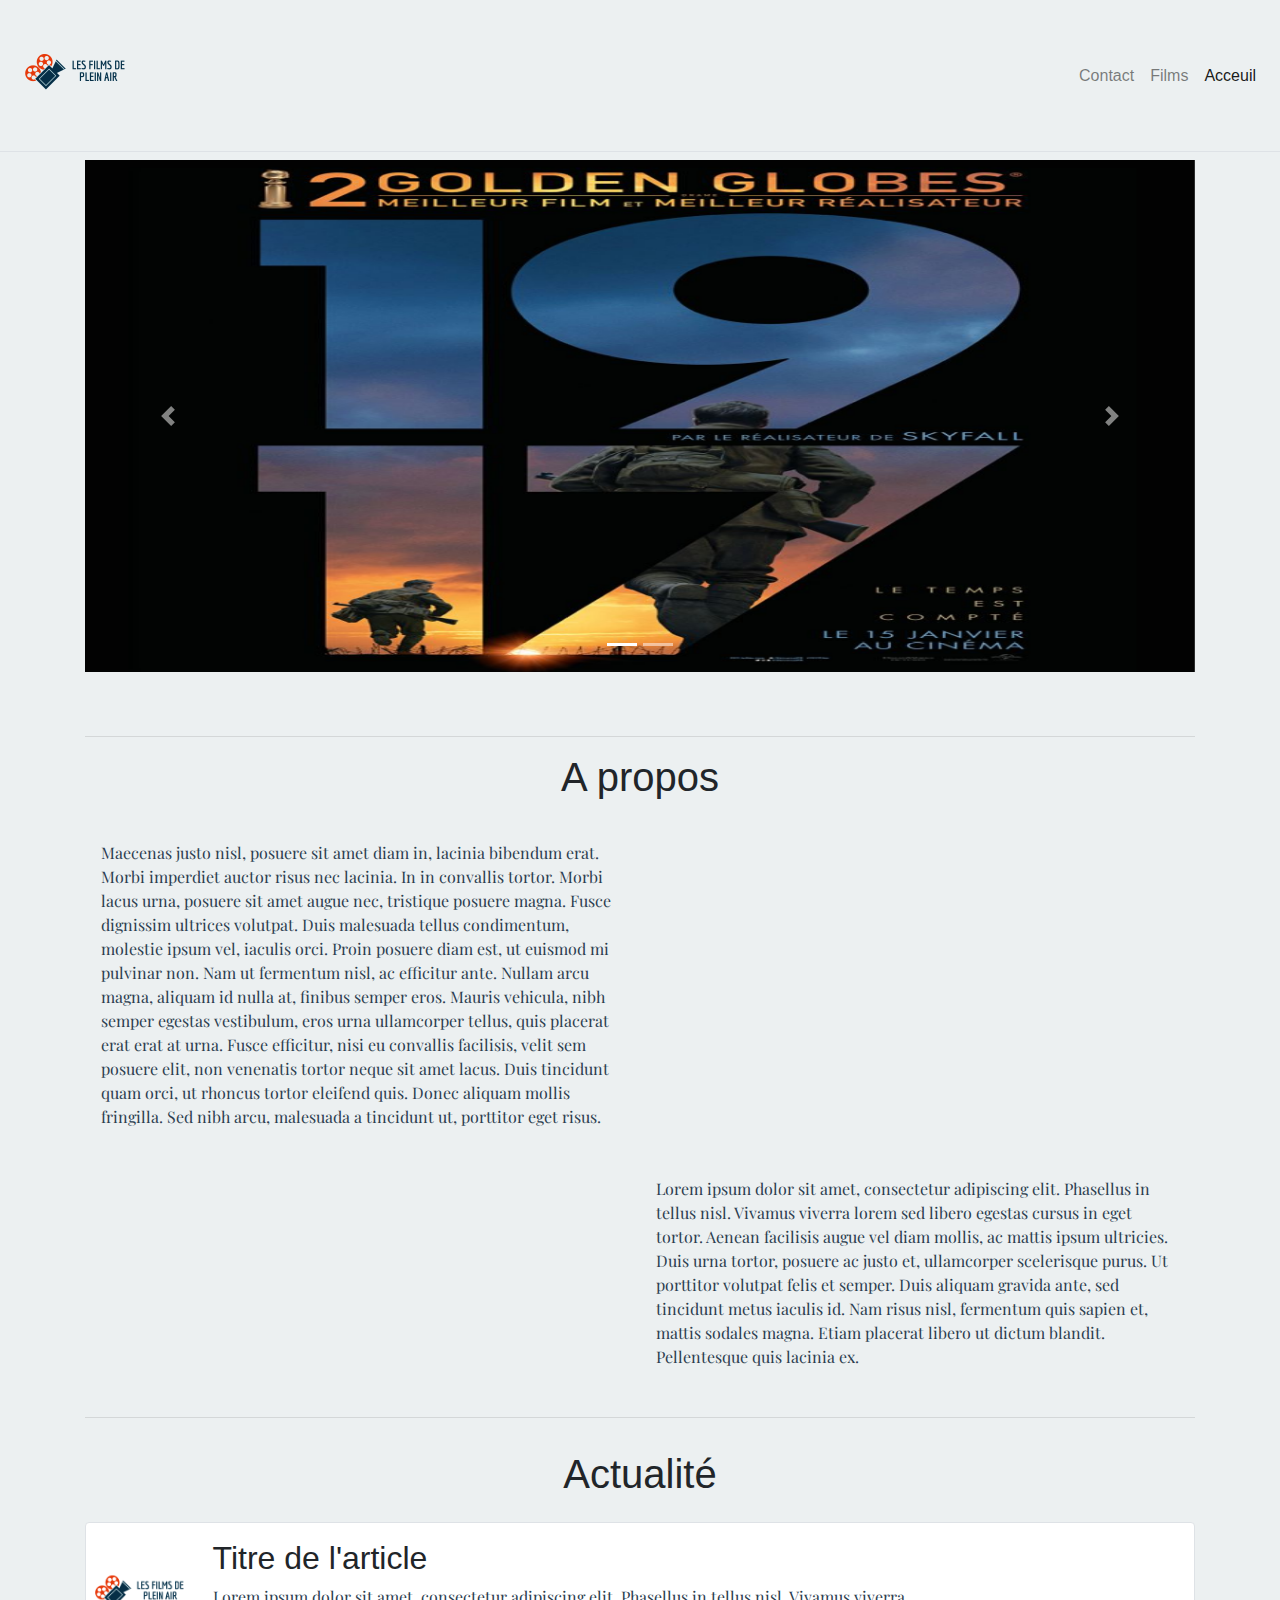
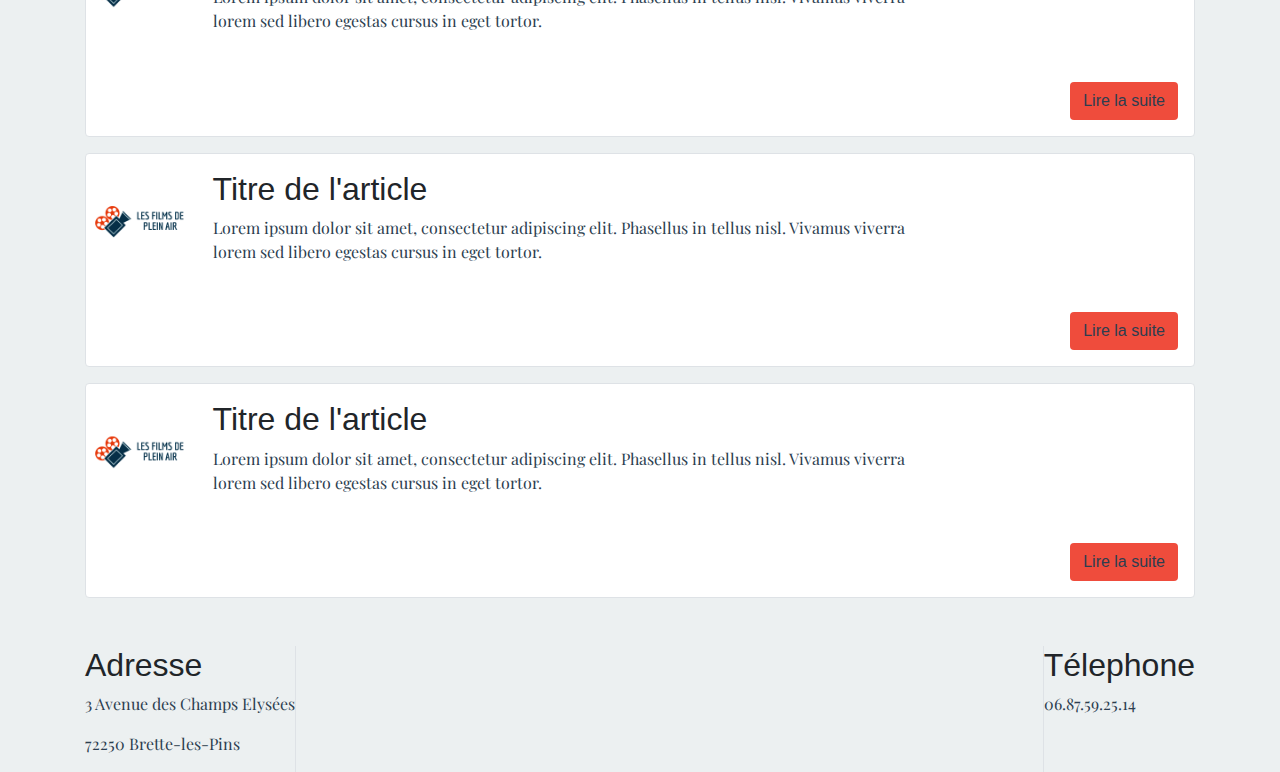
<file: index.html>
<!DOCTYPE html>
<html lang="fr">
<head>
    <link rel="stylesheet" href="assets/css/carousel.css">
    <link rel="stylesheet" href="assets/css/styles.css">
    <link rel="stylesheet" href="https://maxcdn.bootstrapcdn.com/bootstrap/4.0.0/css/bootstrap.min.css"
          integrity="sha384-Gn5384xqQ1aoWXA+058RXPxPg6fy4IWvTNh0E263XmFcJlSAwiGgFAW/dAiS6JXm" crossorigin="anonymous">
    <link href="https://fonts.googleapis.com/css2?family=Playfair+Display&display=swap" rel="stylesheet">
    <meta charset="UTF-8">
    <title>Les films de plein air</title>
</head>
<body class="cloud">
<header>
    <nav class="navbar navbar-expand-lg navbar-light border-bottom" id="navbarColor01">
        <a class="navbar-brand" href="index.html"><img alt="logo du site" class="logo" src="assets/img/logo.png"></a>
        <button class="navbar-toggler" type="button" data-toggle="collapse" data-target="#navbarColor02"
                aria-controls="navbarColor02" aria-expanded="false" aria-label="Toggle navigation">
            <span class="navbar-toggler-icon"></span>
        </button>

        <div class="collapse navbar-collapse" id="navbarColor02">
            <ul class="navbar-nav ml-auto">
                <li class="nav-item">
                    <a class="nav-link" href="contact.html">Contact</a>
                </li>
                <li class="nav-item">
                    <a class="nav-link" href="FilmsList.html">Films</a>
                </li>
                <li class="nav-item active">
                    <a class="nav-link" href="index.html">Acceuil <span class="sr-only">(current)</span></a>
                </li>
            </ul>
        </div>
    </nav>
</header>
<main class="mt-2">
    <div class="container">
        <div id="carousel" class="carousel slide" data-ride="carousel">
            <ol class="carousel-indicators">
                <li data-target="#carouselExampleIndicators" data-slide-to="0" class="active"></li>
                <li data-target="#carouselExampleIndicators" data-slide-to="1"></li>
            </ol>
            <div class="carousel-inner">
                <div class="carousel-item active">
                    <img class="d-block w-100" src="assets/img/film%201917.jpg" alt="Affiche du film 1917">
                </div>
                <div class="carousel-item">
                    <img class="d-block w-100" src="assets/img/gentlemen.jpg" alt="Affiche du film Gentlemen">
                </div>
                <div class="carousel-item">
                    <img class="d-block w-100" src="assets/img/enfant.jpg" alt="Affiche du film les Enfants du temps">
                </div>
            </div>
            <a class="carousel-control-prev" href="#carousel" role="button" data-slide="prev">
                <span class="carousel-control-prev-icon" aria-hidden="true"></span>
                <span class="sr-only">Previous</span>
            </a>
            <a class="carousel-control-next" href="#carousel" role="button" data-slide="next">
                <span class="carousel-control-next-icon" aria-hidden="true"></span>
                <span class="sr-only">Next</span>
            </a>
        </div>

        <hr class="divider">
        <article>
            <h1 class="text-center">A propos</h1>
            <div class="col-lg-6  p-3 mt-4">
                <p>Maecenas justo nisl, posuere sit amet diam in, lacinia bibendum erat. Morbi imperdiet auctor risus
                    nec lacinia. In in convallis tortor. Morbi lacus urna, posuere sit amet augue nec, tristique posuere
                    magna. Fusce dignissim ultrices volutpat. Duis malesuada tellus condimentum, molestie ipsum vel,
                    iaculis orci. Proin posuere diam est, ut euismod mi pulvinar non. Nam ut fermentum nisl, ac
                    efficitur ante. Nullam arcu magna, aliquam id nulla at, finibus semper eros. Mauris vehicula, nibh
                    semper egestas vestibulum, eros urna ullamcorper tellus, quis placerat erat erat at urna. Fusce
                    efficitur, nisi eu convallis facilisis, velit sem posuere elit, non venenatis tortor neque sit amet
                    lacus. Duis tincidunt quam orci, ut rhoncus tortor eleifend quis. Donec aliquam mollis fringilla.
                    Sed nibh arcu, malesuada a tincidunt ut, porttitor eget risus.</p>
            </div>
            <div class="offset-lg-6 p-3">
                <p>Lorem ipsum dolor sit amet, consectetur adipiscing elit. Phasellus in tellus nisl. Vivamus viverra
                    lorem sed libero egestas cursus in eget tortor. Aenean facilisis augue vel diam mollis, ac mattis
                    ipsum ultricies. Duis urna tortor, posuere ac justo et, ullamcorper scelerisque purus. Ut porttitor
                    volutpat felis et semper. Duis aliquam gravida ante, sed tincidunt metus iaculis id. Nam risus nisl,
                    fermentum quis sapien et, mattis sodales magna. Etiam placerat libero ut dictum blandit.
                    Pellentesque quis lacinia ex.</p>
            </div>
        </article>
        <hr>
        <article>
            <h1 class="text-center p-3">Actualité</h1>
            <div class="border card">
                <div class="row p-3">
                    <img alt="thumbnail de l'article" src="assets/img/logo.png" style="max-height: 10%;max-width: 10%">
                    <div class="col-8">
                        <h2>Titre de l'article</h2>
                        <p>Lorem ipsum dolor sit amet, consectetur adipiscing elit. Phasellus in tellus nisl. Vivamus
                            viverra lorem sed libero egestas cursus in eget tortor.</p>
                    </div>
                </div>
                <div class="text-right p-3">
                    <a class="btn button-red" href="article.html">Lire la suite</a>
                </div>
            </div>
            <div class="border mt-3 card">
                <div class="row p-3">
                    <img alt="thumbnail de l'artice" src="assets/img/logo.png" style="max-height: 10%;max-width: 10%">
                    <div class="col-8">
                        <h2>Titre de l'article</h2>
                        <p>Lorem ipsum dolor sit amet, consectetur adipiscing elit. Phasellus in tellus nisl. Vivamus
                            viverra lorem sed libero egestas cursus in eget tortor.</p>
                    </div>
                </div>
                <div class="text-right p-3">
                    <a class="btn button-red" href="article.html">Lire la suite</a>

                </div>
            </div>
            <div class="border mt-3 card">
                <div class="row p-3">

                    <img alt="thumbnail" src="assets/img/logo.png" style="max-height: 10%;max-width: 10%">

                    <div class="col-8">
                        <h2>Titre de l'article</h2>
                        <p>Lorem ipsum dolor sit amet, consectetur adipiscing elit. Phasellus in tellus nisl. Vivamus
                            viverra lorem sed libero egestas cursus in eget tortor.</p>
                    </div>
                </div>
                <div class="text-right p-3">
                    <a class="btn button-red" href="article.html">Lire la suite</a>

                </div>
            </div>
        </article>
    </div>
</main>
<footer>
    <div class="container">
        <div class="d-flex justify-content-between mt-5">
            <div class="border-right">
                <h2>Adresse</h2>
                <p>3 Avenue des Champs Elysées</p>
                <p>72250 Brette-les-Pins</p>
            </div>
            <div class="ml-auto border-left">
                <h2>Télephone</h2>
                <p>06.87.59.25.14</p>
            </div>
        </div>
    </div>
</footer>
<script src="https://code.jquery.com/jquery-3.2.1.slim.min.js"
        integrity="sha384-KJ3o2DKtIkvYIK3UENzmM7KCkRr/rE9/Qpg6aAZGJwFDMVNA/GpGFF93hXpG5KkN"
        crossorigin="anonymous"></script>
<script src="https://cdnjs.cloudflare.com/ajax/libs/popper.js/1.12.9/umd/popper.min.js"
        integrity="sha384-ApNbgh9B+Y1QKtv3Rn7W3mgPxhU9K/ScQsAP7hUibX39j7fakFPskvXusvfa0b4Q"
        crossorigin="anonymous"></script>
<script src="https://maxcdn.bootstrapcdn.com/bootstrap/4.0.0/js/bootstrap.min.js"
        integrity="sha384-JZR6Spejh4U02d8jOt6vLEHfe/JQGiRRSQQxSfFWpi1MquVdAyjUar5+76PVCmYl"
        crossorigin="anonymous"></script>
<script>$('.carousel').carousel()</script>
</body>
</html>
</file>
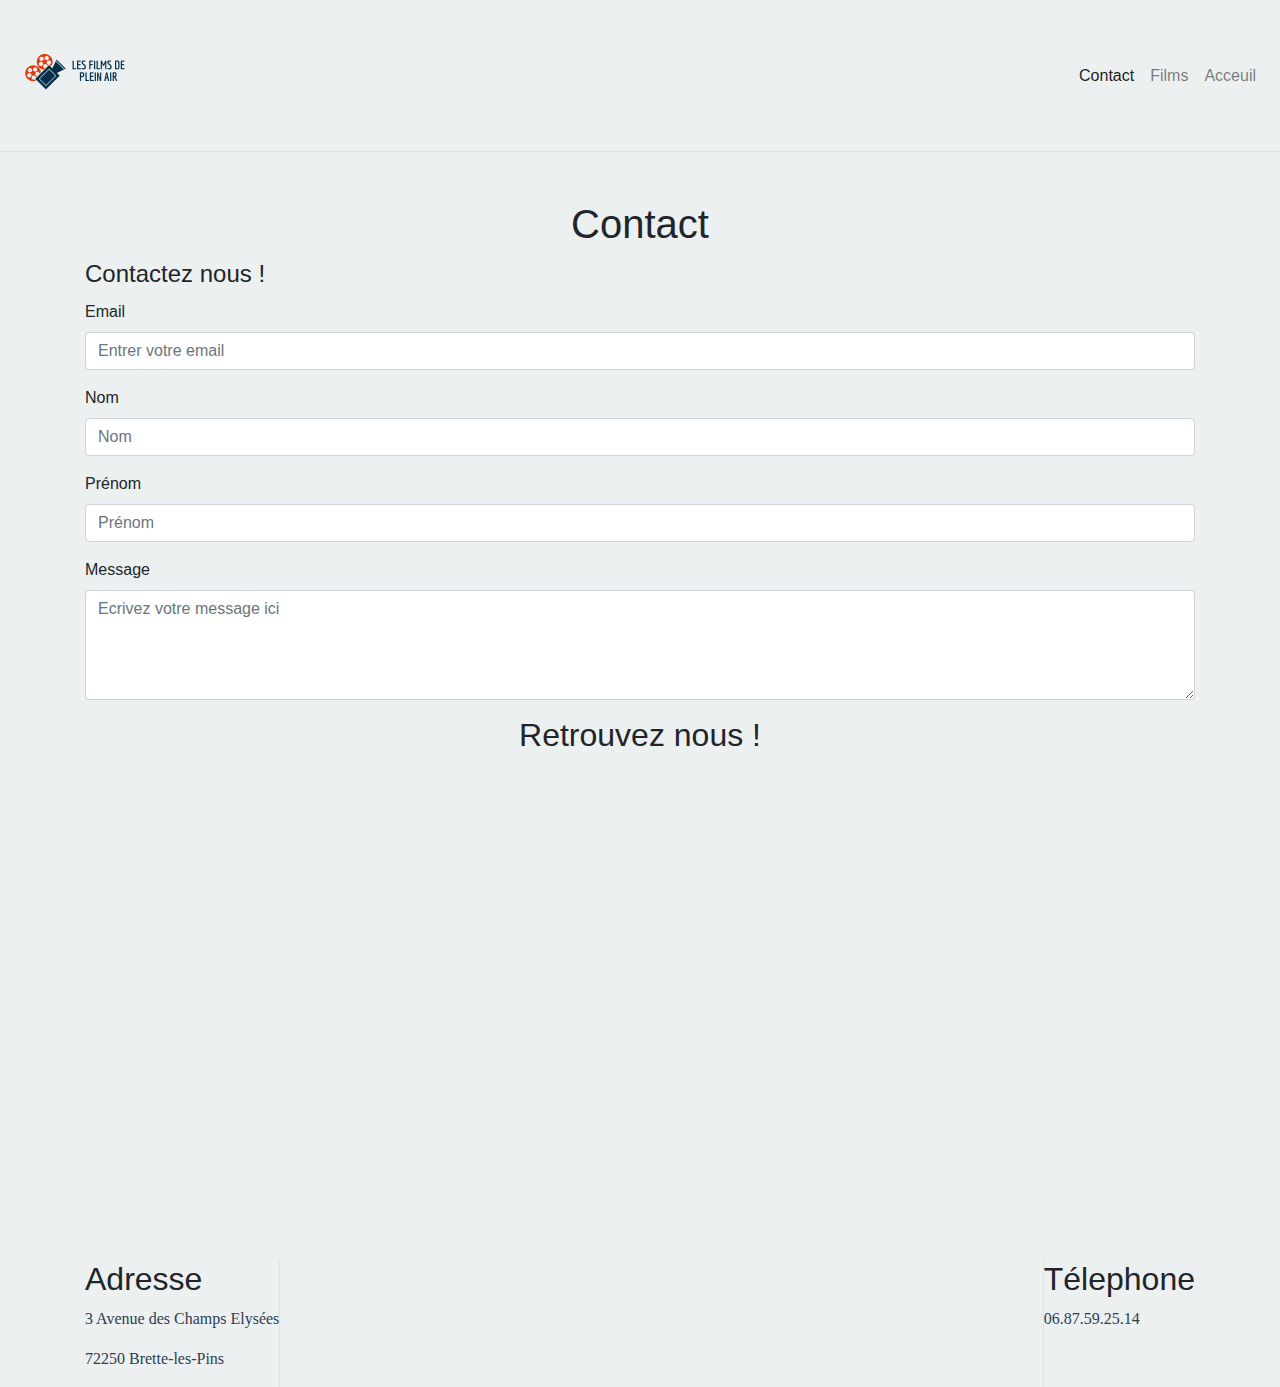
<file: Contact.html>
<!DOCTYPE html>
<html lang="fr">
<head>

    <link rel="stylesheet" href="assets/css/styles.css">
    <link rel="stylesheet" href="https://maxcdn.bootstrapcdn.com/bootstrap/4.0.0/css/bootstrap.min.css"
          integrity="sha384-Gn5384xqQ1aoWXA+058RXPxPg6fy4IWvTNh0E263XmFcJlSAwiGgFAW/dAiS6JXm" crossorigin="anonymous">
    <meta charset="UTF-8">
    <title>Contact</title>
</head>
<body class="cloud">
<header>
    <nav class="navbar navbar-expand-lg navbar-light border-bottom" id="navbarColor01">
        <a class="navbar-brand" href="#"><img class="logo" src="assets/img/logo.png"></a>
        <button class="navbar-toggler" type="button" data-toggle="collapse" data-target="#navbarColor02"
                aria-controls="navbarColor02" aria-expanded="false" aria-label="Toggle navigation">
            <span class="navbar-toggler-icon"></span>
        </button>

        <div class="collapse navbar-collapse" id="navbarColor02">
            <ul class="navbar-nav ml-auto">
                <li class="nav-item active">
                    <a class="nav-link" href="#">Contact <span class="sr-only">(current)</span></a>
                </li>
                <li class="nav-item">
                    <a class="nav-link" href="#">Films</a>
                </li>
                <li class="nav-item">
                    <a class="nav-link" href="#">Acceuil</a>
                </li>
            </ul>
        </div>
    </nav>
</header>
<div class="container">
    <article class="mt-5">

        <div class="text-center">
            <h1>Contact</h1>
        </div>
        <form>
            <fieldset>
                <legend>Contactez nous !</legend>
                <div class="form-group">
                    <label for="Email">Email</label>
                    <input type="email" required class="form-control" id="Email" aria-describedby="emailHelp"
                           placeholder="Entrer votre email">
                </div>
                <div class="form-group">
                    <label for="Name">Nom</label>
                    <input type="text" class="form-control" id="Name" placeholder="Nom">
                </div>
                <div class="form-group">
                    <label for="LastName">Prénom</label>
                    <input type="text" class="form-control" id="LastName" placeholder="Prénom">
                </div>
                <div class="form-group">
                    <label for="Content">Message</label>
                    <textarea class="form-control" placeholder="Ecrivez votre message ici" id="Content"
                              rows="4"></textarea>
                </div>
            </fieldset>
        </form>
        <div class="mx-auto">
            <h2 class="text-center">Retrouvez nous !</h2>
            <iframe class="map"
                    src="https://www.google.com/maps/embed?pb=!1m18!1m12!1m3!1d2623.873738203501!2d2.306766315650506!3d48.879683479289525!2m3!1f0!2f0!3f0!3m2!1i1024!2i768!4f13.1!3m3!1m2!1s0x47e66fbe98f714c3%3A0xe62425fddeddc402!2sParc%20Monceau!5e0!3m2!1sfr!2sfr!4v1592920766968!5m2!1sfr!2sfr"
                    width="600" height="450" frameborder="0" style="border:0;" allowfullscreen="" aria-hidden="false"
                    tabindex="0"></iframe>
        </div>
    </article>
</div>
<footer>
    <div class="container">
        <div class="d-flex justify-content-between mt-5">
            <div class="border-right">
                <h2>Adresse</h2>
                <p>3 Avenue des Champs Elysées</p>
                <p>72250 Brette-les-Pins</p>
            </div>
            <div class="ml-auto border-left">
                <h2>Télephone</h2>
                <p>06.87.59.25.14</p>
            </div>
        </div>
    </div>
</footer>
</body>
</html>
</file>
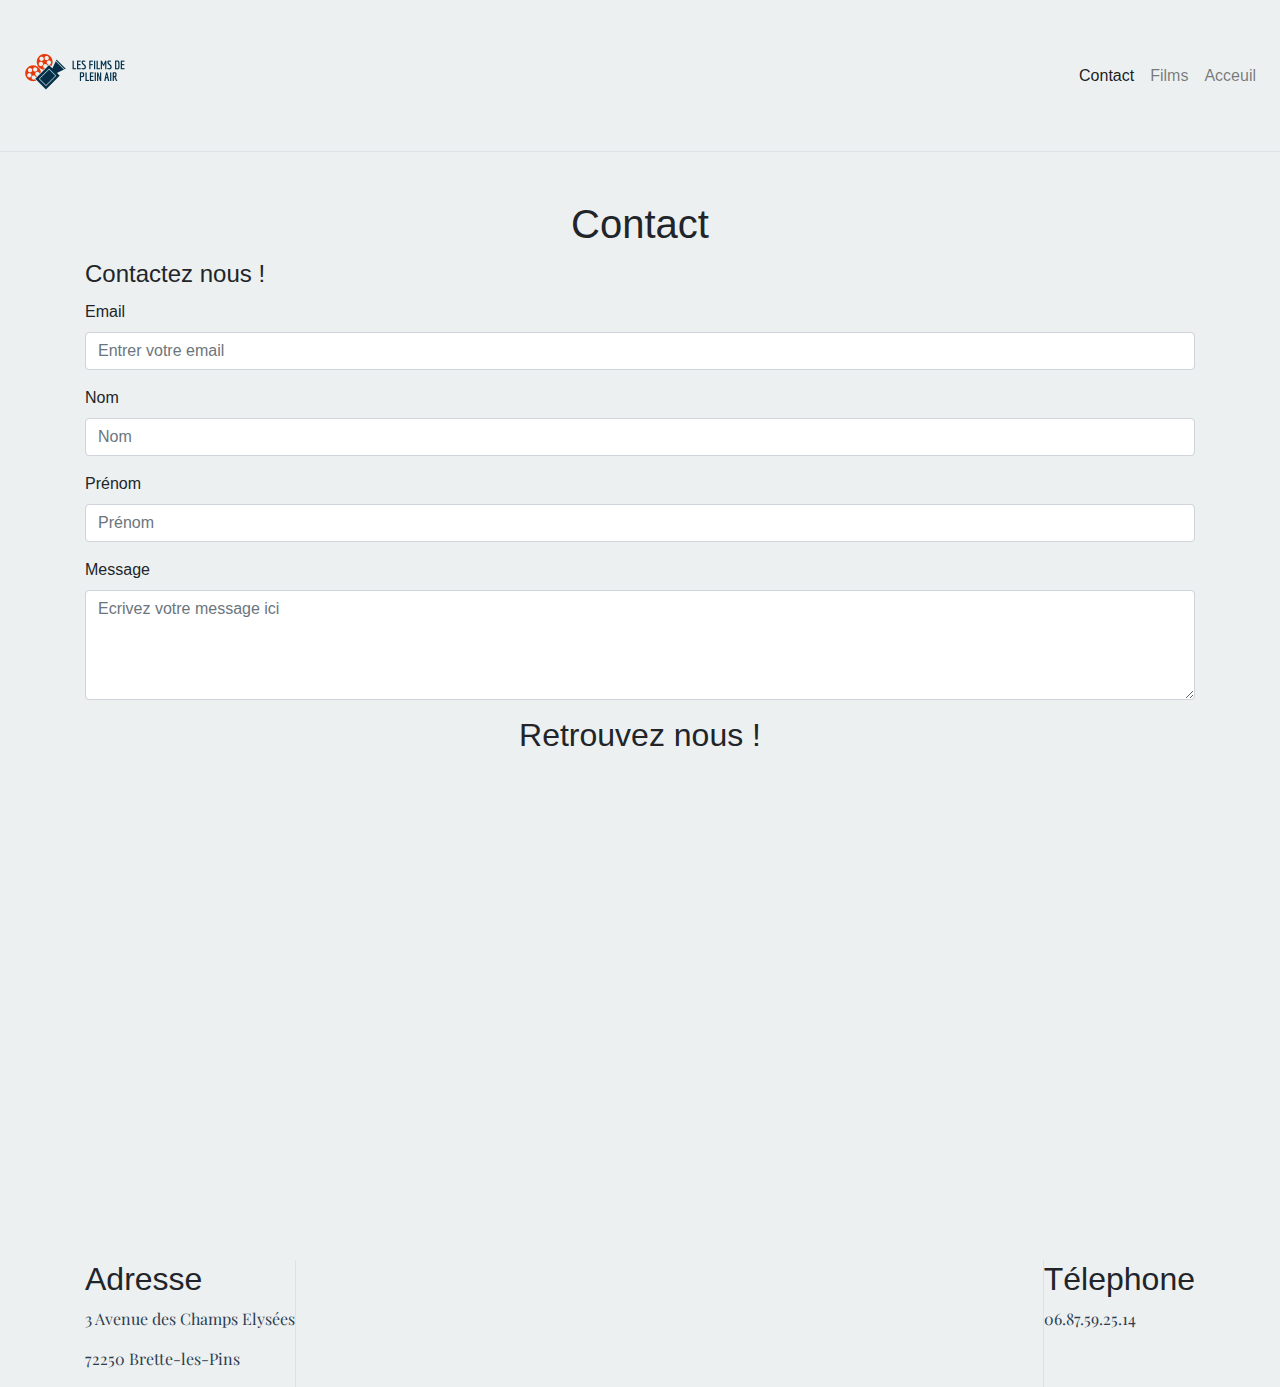
<file: contact.html>
<!DOCTYPE html>
<html lang="fr">
<head>

    <link rel="stylesheet" href="assets/css/styles.css">
    <link rel="stylesheet" href="https://maxcdn.bootstrapcdn.com/bootstrap/4.0.0/css/bootstrap.min.css"
          integrity="sha384-Gn5384xqQ1aoWXA+058RXPxPg6fy4IWvTNh0E263XmFcJlSAwiGgFAW/dAiS6JXm" crossorigin="anonymous">
    <link href="https://fonts.googleapis.com/css2?family=Playfair+Display&display=swap" rel="stylesheet">
    <meta charset="UTF-8">
    <title>Contact</title>
</head>
<body class="cloud">
<header>
    <nav class="navbar navbar-expand-lg navbar-light border-bottom" id="navbarColor01">
        <a class="navbar-brand" href="index.html"><img class="logo" src="assets/img/logo.png" alt="logo du site"></a>
        <button class="navbar-toggler" type="button" data-toggle="collapse" data-target="#navbarColor02"
                aria-controls="navbarColor02" aria-expanded="false" aria-label="Toggle navigation">
            <span class="navbar-toggler-icon"></span>
        </button>

        <div class="collapse navbar-collapse" id="navbarColor02">
            <ul class="navbar-nav ml-auto">
                <li class="nav-item active">
                    <a class="nav-link" href="contact.html">Contact <span class="sr-only">(current)</span></a>
                </li>
                <li class="nav-item">
                    <a class="nav-link" href="FilmsList.html">Films</a>
                </li>
                <li class="nav-item">
                    <a class="nav-link" href="index.html">Acceuil</a>
                </li>
            </ul>
        </div>
    </nav>
</header>
<main>
<div class="container">
    <article class="mt-5">

        <div class="text-center">
            <h1>Contact</h1>
        </div>
        <form>
            <fieldset>
                <legend>Contactez nous !</legend>
                <div class="form-group">
                    <label for="Email">Email</label>
                    <input type="email" required class="form-control" id="Email" placeholder="Entrer votre email">
                </div>
                <div class="form-group">
                    <label for="Name">Nom</label>
                    <input type="text" class="form-control" id="Name" placeholder="Nom">
                </div>
                <div class="form-group">
                    <label for="LastName">Prénom</label>
                    <input type="text" class="form-control" id="LastName" placeholder="Prénom">
                </div>
                <div class="form-group">
                    <label for="Content">Message</label>
                    <textarea class="form-control" placeholder="Ecrivez votre message ici" id="Content"
                              rows="4"></textarea>
                </div>
            </fieldset>
        </form>
        <div class="mx-auto">
            <h2 class="text-center">Retrouvez nous !</h2>
            <iframe class="map"
                    src="https://www.google.com/maps/embed?pb=!1m18!1m12!1m3!1d2623.873738203501!2d2.306766315650506!3d48.879683479289525!2m3!1f0!2f0!3f0!3m2!1i1024!2i768!4f13.1!3m3!1m2!1s0x47e66fbe98f714c3%3A0xe62425fddeddc402!2sParc%20Monceau!5e0!3m2!1sfr!2sfr!4v1592920766968!5m2!1sfr!2sfr"
                    width="600" height="450" style="border:0;" allowfullscreen="" aria-hidden="false"
                    tabindex="0"></iframe>
        </div>
    </article>
</div>
</main>
<footer>
    <div class="container">
        <div class="d-flex justify-content-between mt-5">
            <div class="border-right">
                <h2>Adresse</h2>
                <p>3 Avenue des Champs Elysées</p>
                <p>72250 Brette-les-Pins</p>
            </div>
            <div class="ml-auto border-left">
                <h2>Télephone</h2>
                <p>06.87.59.25.14</p>
            </div>
        </div>
    </div>
    <script src="https://code.jquery.com/jquery-3.2.1.slim.min.js"
            integrity="sha384-KJ3o2DKtIkvYIK3UENzmM7KCkRr/rE9/Qpg6aAZGJwFDMVNA/GpGFF93hXpG5KkN"
            crossorigin="anonymous"></script>
    <script src="https://cdnjs.cloudflare.com/ajax/libs/popper.js/1.12.9/umd/popper.min.js"
            integrity="sha384-ApNbgh9B+Y1QKtv3Rn7W3mgPxhU9K/ScQsAP7hUibX39j7fakFPskvXusvfa0b4Q"
            crossorigin="anonymous"></script>
    <script src="https://maxcdn.bootstrapcdn.com/bootstrap/4.0.0/js/bootstrap.min.js"
            integrity="sha384-JZR6Spejh4U02d8jOt6vLEHfe/JQGiRRSQQxSfFWpi1MquVdAyjUar5+76PVCmYl"
            crossorigin="anonymous"></script>
</footer>
</body>
</html>
</file>
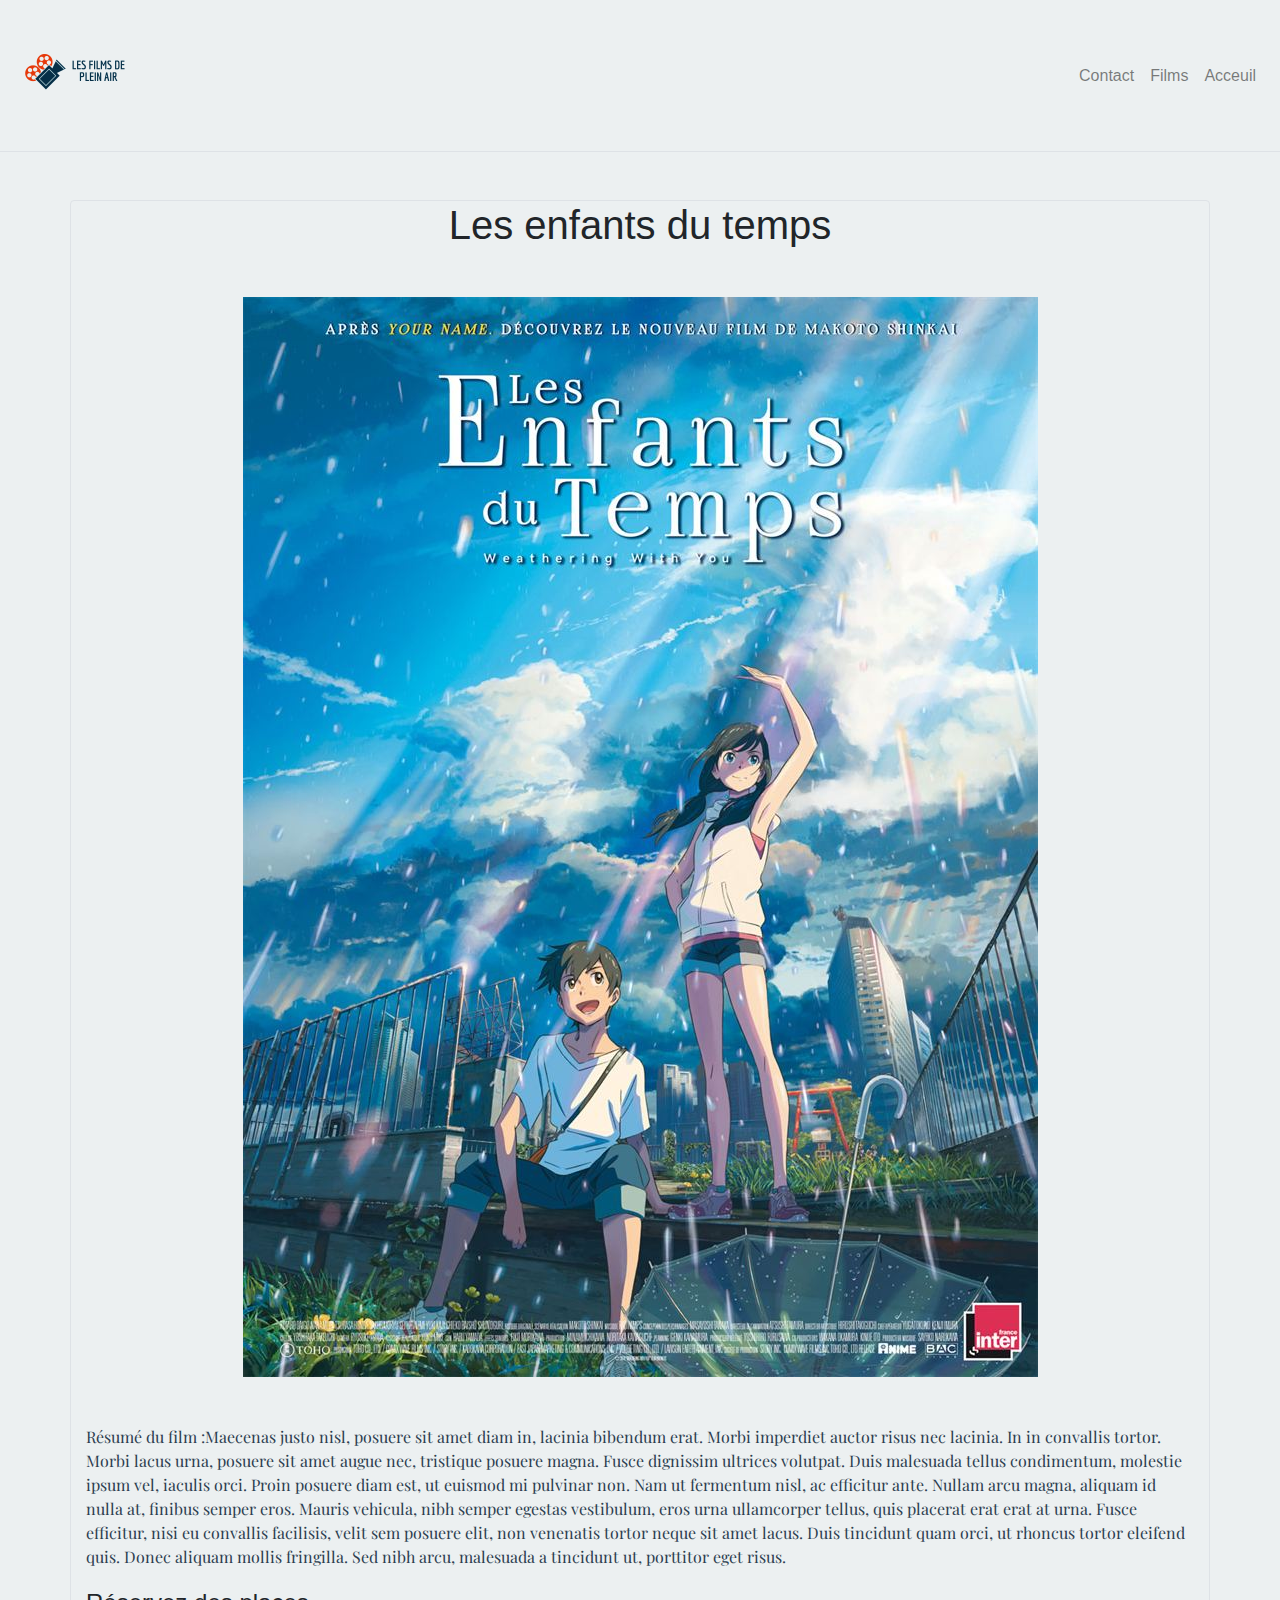
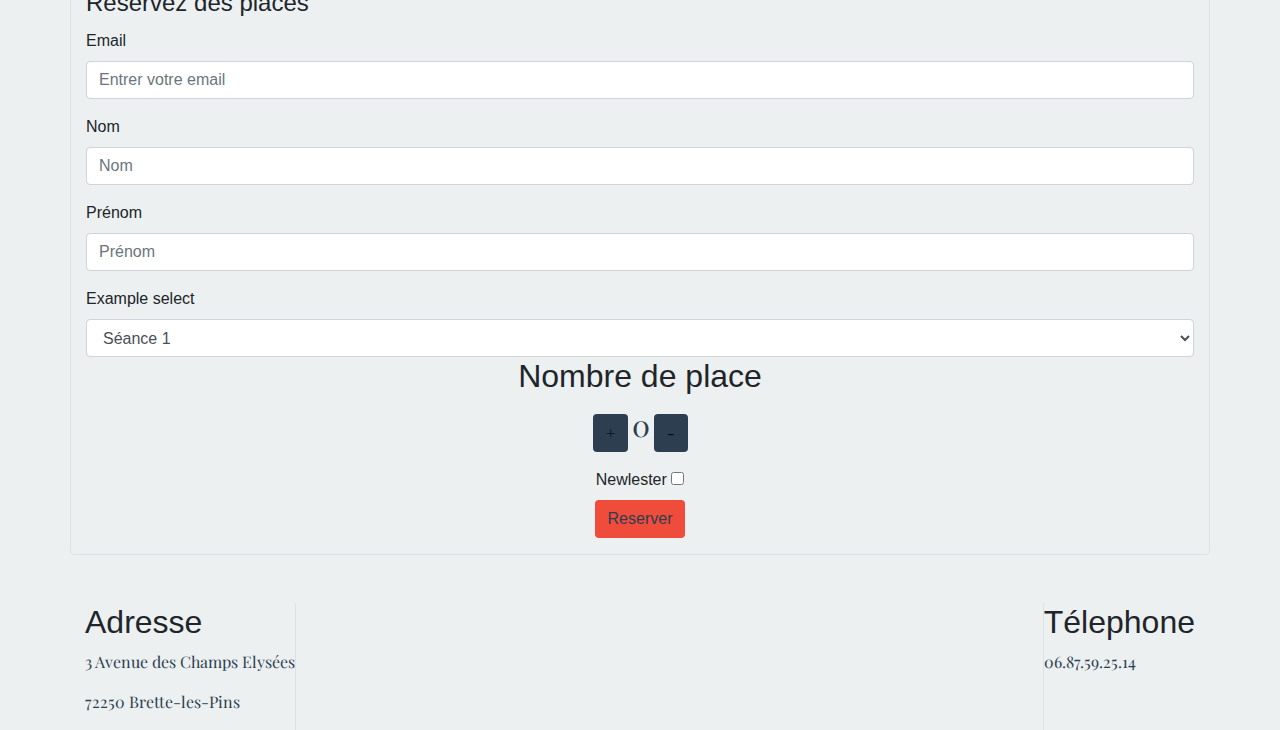
<file: Film.html>
<!DOCTYPE html>
<html lang="fr">
<head>
    <link rel="stylesheet" href="assets/css/styles.css">
    <link rel="stylesheet" href="https://maxcdn.bootstrapcdn.com/bootstrap/4.0.0/css/bootstrap.min.css"
          integrity="sha384-Gn5384xqQ1aoWXA+058RXPxPg6fy4IWvTNh0E263XmFcJlSAwiGgFAW/dAiS6JXm" crossorigin="anonymous">
    <link href="https://fonts.googleapis.com/css2?family=Playfair+Display&display=swap" rel="stylesheet">
    <meta charset="UTF-8">
    <title>Les enfants du temps</title>
</head>
<body class="cloud">
<header>
    <nav class="navbar navbar-expand-lg navbar-light border-bottom" id="navbarColor01">
        <a class="navbar-brand" href="index.html"><img class="logo" src="assets/img/logo.png" alt="logo du site"></a>
        <button class="navbar-toggler" type="button" data-toggle="collapse" data-target="#navbarColor02"
                aria-controls="navbarColor02" aria-expanded="false" aria-label="Toggle navigation">
            <span class="navbar-toggler-icon"></span>
        </button>
        <div class="collapse navbar-collapse" id="navbarColor02">
            <ul class="navbar-nav ml-auto">
                <li class="nav-item">
                    <a class="nav-link" href="contact.html">Contact</a>
                </li>
                <li class="nav-item">
                    <a class="nav-link" href="FilmsList.html">Films</a>
                </li>
                <li class="nav-item">
                    <a class="nav-link" href="index.html">Acceuil</a>
                </li>
            </ul>
        </div>
    </nav>
</header>
<main>
    <div class="container mt-5 border rounded">
        <article>
            <h1 class="text-center">Les enfants du temps</h1>
            <img class="mx-auto d-block img-fluid mt-5" src="assets/img/enfant.jpg" alt="Affiche du film les enfants du temps">
            <p class="mt-5">Résumé du film :Maecenas justo nisl, posuere sit amet diam in, lacinia bibendum erat. Morbi imperdiet auctor risus
                nec lacinia. In in convallis tortor. Morbi lacus urna, posuere sit amet augue nec, tristique posuere
                magna. Fusce dignissim ultrices volutpat. Duis malesuada tellus condimentum, molestie ipsum vel,
                iaculis orci. Proin posuere diam est, ut euismod mi pulvinar non. Nam ut fermentum nisl, ac
                efficitur ante. Nullam arcu magna, aliquam id nulla at, finibus semper eros. Mauris vehicula, nibh
                semper egestas vestibulum, eros urna ullamcorper tellus, quis placerat erat erat at urna. Fusce
                efficitur, nisi eu convallis facilisis, velit sem posuere elit, non venenatis tortor neque sit amet
                lacus. Duis tincidunt quam orci, ut rhoncus tortor eleifend quis. Donec aliquam mollis fringilla.
                Sed nibh arcu, malesuada a tincidunt ut, porttitor eget risus.</p>
            <form>
                <fieldset>
                    <legend>Réservez des places</legend>
                    <div class="form-group">
                        <label for="Email">Email</label>
                        <input type="email" required class="form-control" id="Email" placeholder="Entrer votre email">
                    </div>
                    <div class="form-group">
                        <label for="Name">Nom</label>
                        <input type="text" class="form-control" id="Name" placeholder="Nom">
                    </div>
                    <div class="form-group">
                        <label for="LastName">Prénom</label>
                        <input type="text" class="form-control" id="LastName" placeholder="Prénom">
                    </div>
                    <div class="form-group">
                        <label for="seance">Example select</label>
                        <select class="form-control" id="seance">
                            <optgroup label="5 Août 2020">
                                <option>Séance 1</option>
                                <option>Séance 2</option>
                                <option>Séance 3</option>
                            </optgroup>
                            <optgroup label="6 Août 2020">
                            <option>Séance 4</option>
                            <option>Séance 5</option>
                            </optgroup>
                        </select>
                        <div class="text-center">
                        <h2>Nombre de place</h2>
                        <div class="">
                            <p><button class="btn button-blue" onclick="a()">+</button>
                                <span id="clicks" class="bigInt">0</span>
                                <button class="btn button-blue" onclick="b()">-</button>
                            </p>
                        </div>
                            <div>
                                <label for="newlester"> Newlester </label>
                                <input type="checkbox" id="newlester" name="newlester" value="1">
                            </div>
                        <button type="submit" class="btn button-red">Reserver</button>
                        </div>
                    </div>
                </fieldset>
            </form>
        </article>
    </div>
</main>
<footer>
    <div class="container">
        <div class="d-flex justify-content-between mt-5">
            <div class="border-right">
                <h2>Adresse</h2>
                <p>3 Avenue des Champs Elysées</p>
                <p>72250 Brette-les-Pins</p>
            </div>
            <div class="ml-auto border-left">
                <h2>Télephone</h2>
                <p>06.87.59.25.14</p>
            </div>
        </div>
    </div>
</footer>
<script>
    let clicks = 0;
    function a() {
        clicks += 1;
        document.getElementById("clicks").innerHTML = clicks;
    }
    function b() {
        if (clicks !== 0)
        {
            clicks -= 1;
            document.getElementById("clicks").innerHTML = clicks;
        }

    }

</script>
<script src="https://code.jquery.com/jquery-3.2.1.slim.min.js"
        integrity="sha384-KJ3o2DKtIkvYIK3UENzmM7KCkRr/rE9/Qpg6aAZGJwFDMVNA/GpGFF93hXpG5KkN"
        crossorigin="anonymous"></script>
<script src="https://cdnjs.cloudflare.com/ajax/libs/popper.js/1.12.9/umd/popper.min.js"
        integrity="sha384-ApNbgh9B+Y1QKtv3Rn7W3mgPxhU9K/ScQsAP7hUibX39j7fakFPskvXusvfa0b4Q"
        crossorigin="anonymous"></script>
<script src="https://maxcdn.bootstrapcdn.com/bootstrap/4.0.0/js/bootstrap.min.js"
        integrity="sha384-JZR6Spejh4U02d8jOt6vLEHfe/JQGiRRSQQxSfFWpi1MquVdAyjUar5+76PVCmYl"
        crossorigin="anonymous"></script>
</body>
</html>
</file>
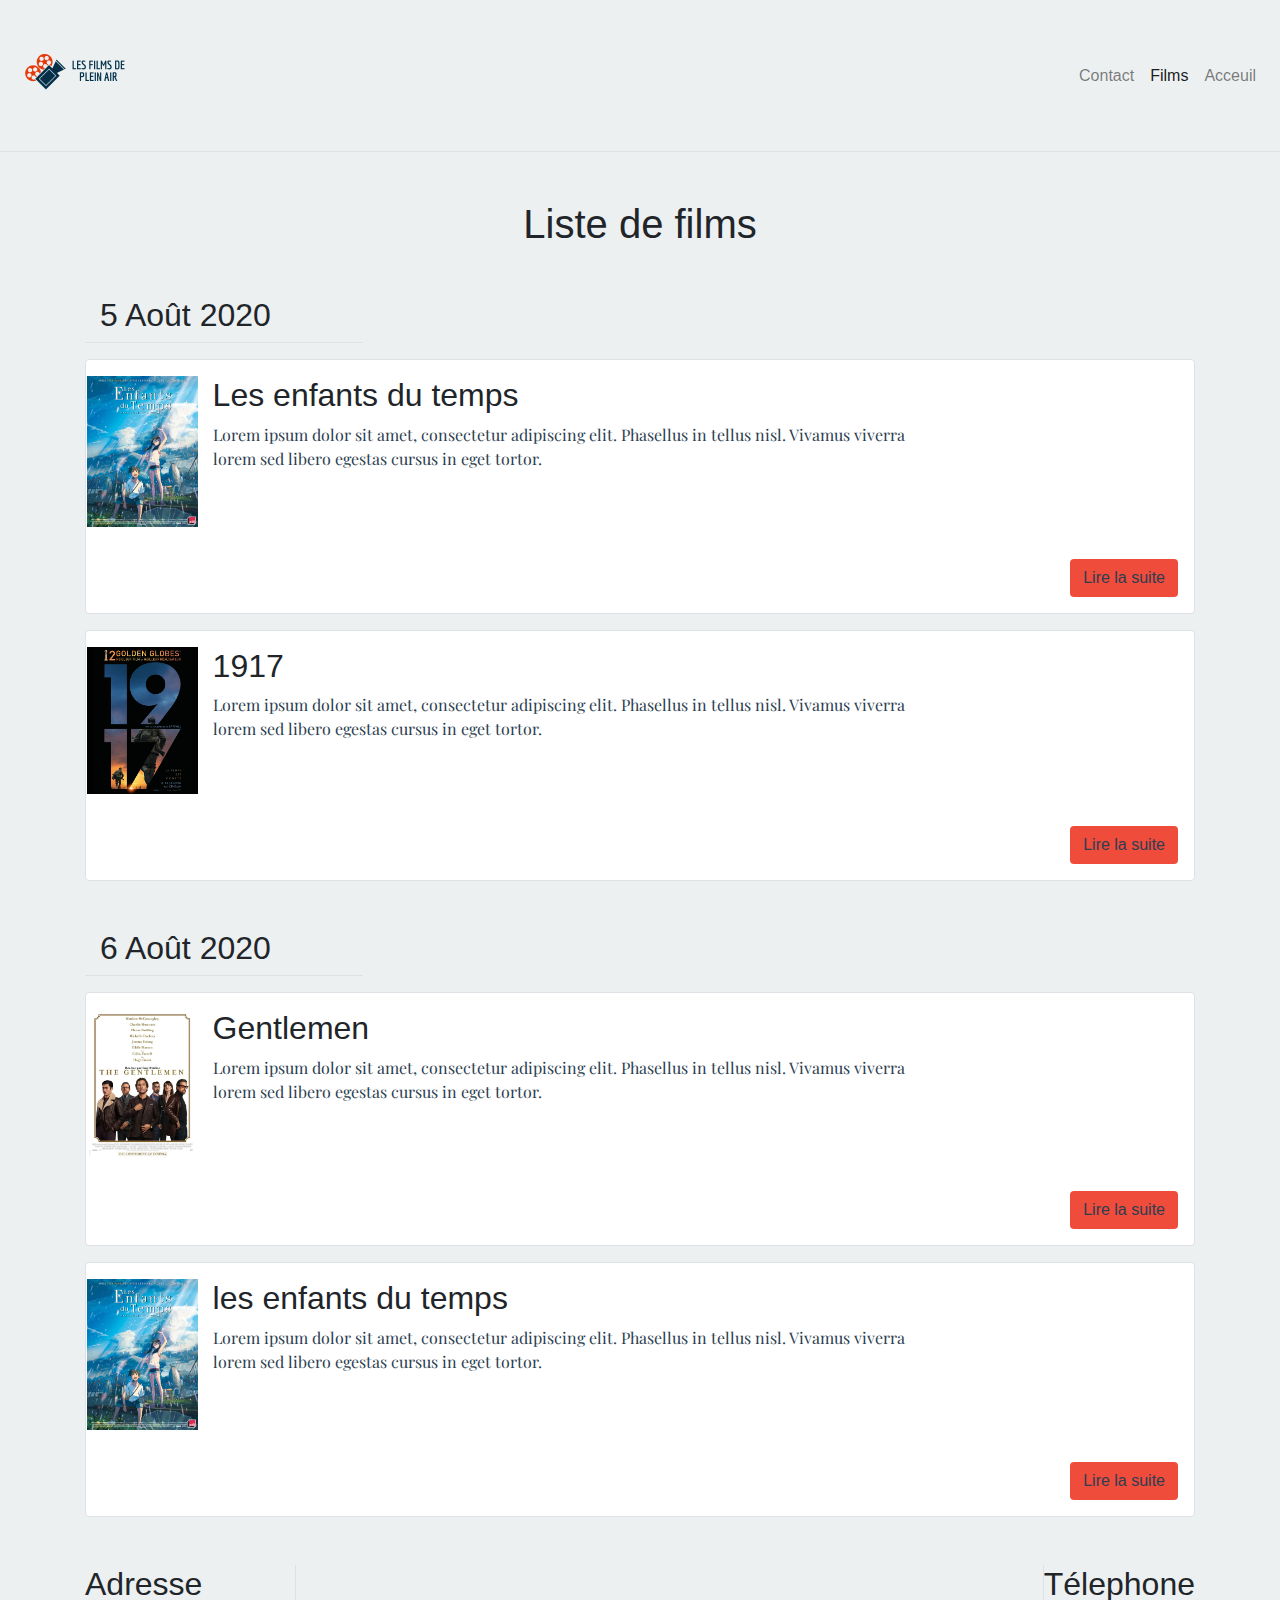
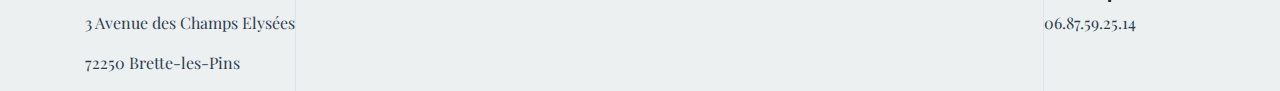
<file: FilmsList.html>
<!DOCTYPE html>
<html lang="fr">
<head>
    <link rel="stylesheet" href="assets/css/styles.css">
    <link rel="stylesheet" href="https://maxcdn.bootstrapcdn.com/bootstrap/4.0.0/css/bootstrap.min.css"
          integrity="sha384-Gn5384xqQ1aoWXA+058RXPxPg6fy4IWvTNh0E263XmFcJlSAwiGgFAW/dAiS6JXm" crossorigin="anonymous">
    <link href="https://fonts.googleapis.com/css2?family=Playfair+Display&display=swap" rel="stylesheet">
    <meta charset="UTF-8">
    <title>Liste de films</title>
</head>
<body class="cloud">
<header>
    <nav class="navbar navbar-expand-lg navbar-light border-bottom" id="navbarColor01">
        <a class="navbar-brand" href="index.html"><img alt="logo du site" class="logo" src="assets/img/logo.png"></a>
        <button class="navbar-toggler" type="button" data-toggle="collapse" data-target="#navbarColor02"
                aria-controls="navbarColor02" aria-expanded="false" aria-label="Toggle navigation">
            <span class="navbar-toggler-icon"></span>
        </button>
        <div class="collapse navbar-collapse" id="navbarColor02">
            <ul class="navbar-nav ml-auto">
                <li class="nav-item">
                    <a class="nav-link" href="contact.html">Contact</a>
                </li>
                <li class="nav-item active">
                    <a class="nav-link" href="FilmsList.html">Films <span class="sr-only">(current)</span></a>
                </li>
                <li class="nav-item">
                    <a class="nav-link" href="index.html">Acceuil</a>
                </li>
            </ul>
        </div>
    </nav>
</header>
<main>
    <div class="container mt-5">
        <h1 class="text-center">Liste de films</h1>

        <article>
            <div class="border-bottom mt-5 col-3">
                <h2 class="">5 Août 2020</h2>
            </div>
            <!-- Liste de films -->
            <div class="border mt-3 card">
                <div class="row p-3">
                    <img alt="affiche du film" src="assets/img/enfant.jpg" style="max-height: 10%;max-width: 10%">
                    <div class="col-8">
                        <h2>Les enfants du temps</h2>
                        <p>Lorem ipsum dolor sit amet, consectetur adipiscing elit. Phasellus in tellus nisl. Vivamus
                            viverra lorem sed libero egestas cursus in eget tortor.</p>
                    </div>
                </div>
                <div class="text-right p-3">
                    <a class="btn button-red " href="Film.html">Lire la suite</a>
                </div>
            </div>

            <div class="border mt-3 card">
                <div class="row p-3">
                    <img alt="Affiche du film" src="assets/img/film%201917.jpg" style="max-height: 10%;max-width: 10%">
                    <div class="col-8">
                        <h2>1917</h2>
                        <p>Lorem ipsum dolor sit amet, consectetur adipiscing elit. Phasellus in tellus nisl. Vivamus
                            viverra lorem sed libero egestas cursus in eget tortor.</p>
                    </div>
                </div>
                <div class="text-right p-3">
                    <a class="btn button-red" href="Film.html">Lire la suite</a>
                </div>
            </div>
            <!-- un autre jour -->
            <div class="border-bottom mt-5 col-3">
                <h2 class="">6 Août 2020</h2>
            </div>
            <!-- Liste de films -->
            <div class="border mt-3 card">
                <div class="row p-3">
                    <img src="assets/img/gentlemen.jpg" style="max-height: 10%;max-width: 10%" alt="affiche du film">
                    <div class="col-8">
                        <h2>Gentlemen</h2>
                        <p>Lorem ipsum dolor sit amet, consectetur adipiscing elit. Phasellus in tellus nisl. Vivamus
                            viverra lorem sed libero egestas cursus in eget tortor.</p>
                    </div>
                </div>
                <div class="text-right p-3">
                    <a class="btn button-red" href="Film.html">Lire la suite</a>
                </div>
            </div>

            <div class="border mt-3 card">
                <div class="row p-3">
                    <img src="assets/img/enfant.jpg" style="max-height: 10%;max-width: 10%" alt="affiche du film">
                    <div class="col-8">
                        <h2>les enfants du temps</h2>
                        <p>Lorem ipsum dolor sit amet, consectetur adipiscing elit. Phasellus in tellus nisl. Vivamus
                            viverra lorem sed libero egestas cursus in eget tortor.</p>
                    </div>
                </div>
                <div class="text-right p-3">
                    <a class="btn button-red" href="Film.html">Lire la suite</a>
                </div>
            </div>
        </article>
    </div>
</main>
<footer>
    <div class="container">
        <div class="d-flex justify-content-between mt-5">
            <div class="border-right">
                <h2>Adresse</h2>
                <p>3 Avenue des Champs Elysées</p>
                <p>72250 Brette-les-Pins</p>
            </div>
            <div class="ml-auto border-left">
                <h2>Télephone</h2>
                <p>06.87.59.25.14</p>
            </div>
        </div>
    </div>
</footer>
<script src="https://code.jquery.com/jquery-3.2.1.slim.min.js"
        integrity="sha384-KJ3o2DKtIkvYIK3UENzmM7KCkRr/rE9/Qpg6aAZGJwFDMVNA/GpGFF93hXpG5KkN"
        crossorigin="anonymous"></script>
<script src="https://cdnjs.cloudflare.com/ajax/libs/popper.js/1.12.9/umd/popper.min.js"
        integrity="sha384-ApNbgh9B+Y1QKtv3Rn7W3mgPxhU9K/ScQsAP7hUibX39j7fakFPskvXusvfa0b4Q"
        crossorigin="anonymous"></script>
<script src="https://maxcdn.bootstrapcdn.com/bootstrap/4.0.0/js/bootstrap.min.js"
        integrity="sha384-JZR6Spejh4U02d8jOt6vLEHfe/JQGiRRSQQxSfFWpi1MquVdAyjUar5+76PVCmYl"
        crossorigin="anonymous"></script>
</body>
</html>
</file>
<file: assets/css/carousel.css>
/* GLOBAL STYLES
-------------------------------------------------- */
/* CUSTOMIZE THE CAROUSEL
-------------------------------------------------- */

/* Carousel base class */
.carousel {
    margin-bottom: 4rem;
}
/* Since positioning the image, we need to help out the caption */
.carousel-caption {
    bottom: 3rem;
    z-index: 10;
}

/* Declare heights because of positioning of img element */
.carousel-item {
    height: 32rem;
}
.carousel-item > img {
    position: absolute;
    top: 0;
    left: 0;
    min-width: 100%;
    height: 32rem;
}


/* MARKETING CONTENT
-------------------------------------------------- */

/* Center align the text within the three columns below the carousel */
.marketing .col-lg-4 {
    margin-bottom: 1.5rem;
    text-align: center;
}
.marketing h2 {
    font-weight: 400;
}
.marketing .col-lg-4 p {
    margin-right: .75rem;
    margin-left: .75rem;
}


/* Featurettes
------------------------- */

.featurette-divider {
    margin: 5rem 0; /* Space out the Bootstrap <hr> more */
}

/* Thin out the marketing headings */
.featurette-heading {
    font-weight: 300;
    line-height: 1;
    letter-spacing: -.05rem;
}


/* RESPONSIVE CSS
-------------------------------------------------- */

@media (min-width: 40em) {
    /* Bump up size of carousel content */
    .carousel-caption p {
        margin-bottom: 1.25rem;
        font-size: 1.25rem;
        line-height: 1.4;
    }

    .featurette-heading {
        font-size: 50px;
    }
}

@media (min-width: 62em) {
    .featurette-heading {
        margin-top: 7rem;
    }
}
</file>
<file: assets/css/styles.css>
.cloud
{
    background-color: #ecf0f1;
}
#navbarColor01
{
background-color: #ecf0f1;
}
.logo
{
max-height: 25%;
max-width: 25%;
}
.button-red
{
    background-color: #ef4c3c;
    text-decoration: none;
    color: #2C3E50;
}
h1,h2,p
{
    color: #2C3E50;
    font-family: 'Playfair Display', serif;
}
.card
{
    background-color: #ffffff;
}
.map
{
    margin: 0 auto;
    display: block;
}
.button-blue
{
    background-color: #2C3E50;
}
.bigInt
{
    font-size: 30px;
}
</file>
